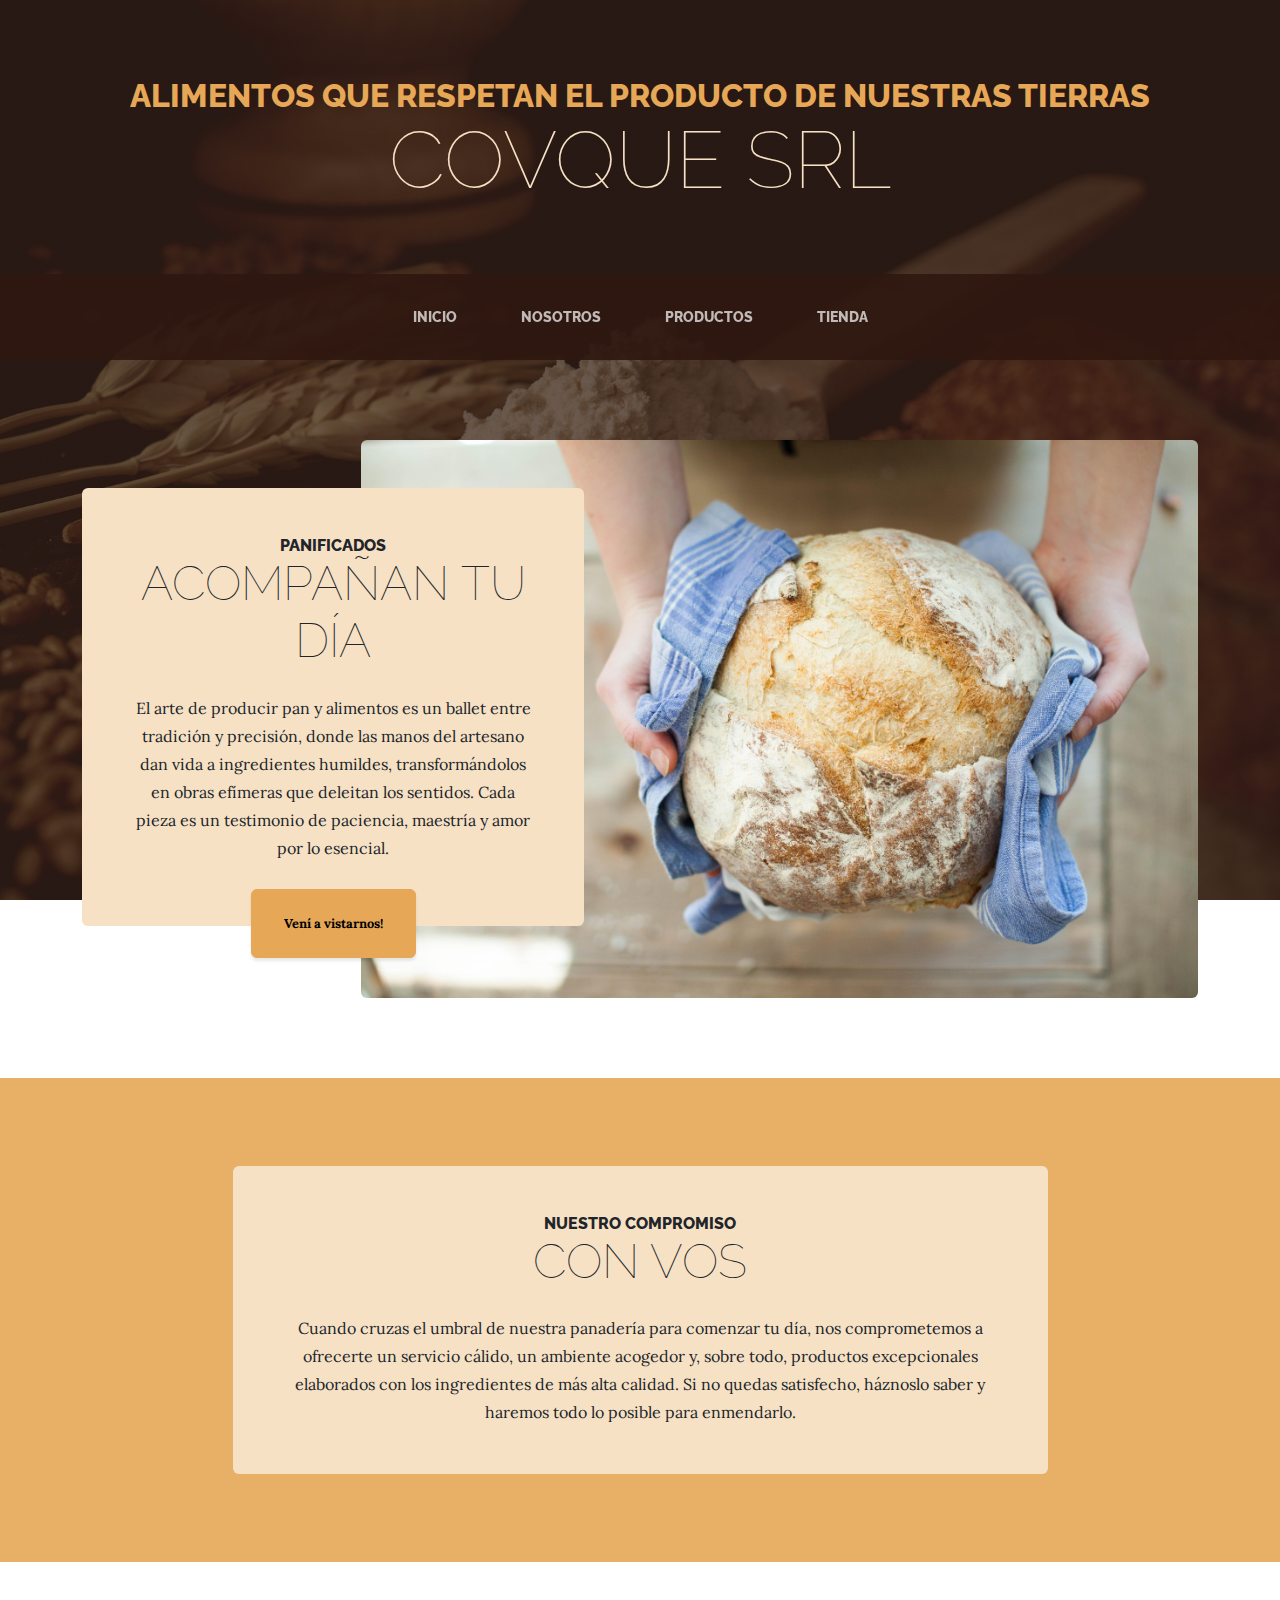
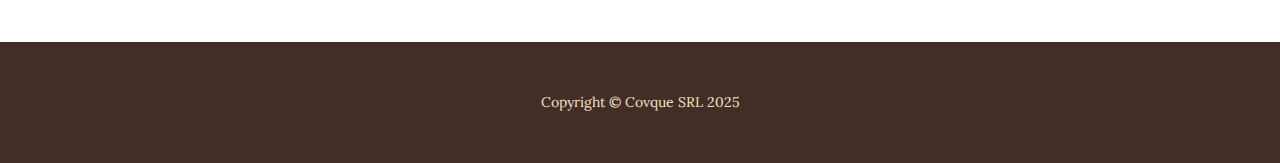
<file: index.html>
<!DOCTYPE html>
<html lang="en">
    <head>
        <meta charset="utf-8" />
        <meta name="viewport" content="width=device-width, initial-scale=1, shrink-to-fit=no" />
        <meta name="description" content="Landing Page de Covque -srl" />
        <meta name="author" content="Federico Duples" />
        <title>Covque SRL</title>
        <link rel="icon" type="image/x-icon" href="assets/Logo.gif" />
        <!-- Google fonts-->
        <link href="https://fonts.googleapis.com/css?family=Raleway:100,100i,200,200i,300,300i,400,400i,500,500i,600,600i,700,700i,800,800i,900,900i" rel="stylesheet" />
        <link href="https://fonts.googleapis.com/css?family=Lora:400,400i,700,700i" rel="stylesheet" />
        <!-- Core theme CSS (includes Bootstrap)-->
        <link href="css/styles.css" rel="stylesheet" />
    </head>
    <body>
        <header>
            <h1 class="site-heading text-center text-faded d-none d-lg-block">
                <span class="site-heading-upper text-primary mb-3">Alimentos que respetan el producto de nuestras tierras</span>
                <span class="site-heading-lower">Covque SRL</span>
            </h1>
        </header>
        <!-- Navigation-->
        <nav class="navbar navbar-expand-lg navbar-dark py-lg-4 sticky-top" id="mainNav">
            <div class="container">
                <a class="navbar-brand text-uppercase fw-bold d-lg-none" href="index.html">Covque SRL</a>
                <button class="navbar-toggler" type="button" data-bs-toggle="collapse" data-bs-target="#navbarSupportedContent" aria-controls="navbarSupportedContent" aria-expanded="false" aria-label="Toggle navigation"><span class="navbar-toggler-icon"></span></button>
                <div class="collapse navbar-collapse" id="navbarSupportedContent">
                    <ul class="navbar-nav mx-auto">
                        <li class="nav-item px-lg-4"><a class="nav-link text-uppercase" href="index.html">Inicio</a></li>
                        <li class="nav-item px-lg-4"><a class="nav-link text-uppercase" href="about.html">Nosotros</a></li>
                        <li class="nav-item px-lg-4"><a class="nav-link text-uppercase" href="products.html">Productos</a></li>
                        <li class="nav-item px-lg-4"><a class="nav-link text-uppercase" href="store.html">Tienda</a></li>
                    </ul>
                </div>
            </div>
        </nav>
        <section class="page-section clearfix">
            <div class="container">
                <div class="intro">
                    <img class="intro-img img-fluid mb-3 mb-lg-0 rounded" src="assets/img/intro.jpg" alt="..." />
                    <div class="intro-text left-0 text-center bg-faded p-5 rounded">
                        <h2 class="section-heading mb-4">
                            <span class="section-heading-upper">Panificados</span>
                            <span class="section-heading-lower">Acompañan tu día</span>
                        </h2>
                        <p class="mb-3">El arte de producir pan y alimentos es un ballet entre tradición y precisión, donde las manos del artesano dan vida a ingredientes humildes, transformándolos en obras efímeras que deleitan los sentidos. Cada pieza es un testimonio de paciencia, maestría y amor por lo esencial.</p>
                        <div class="intro-button mx-auto"><a class="btn btn-primary btn-xl" href="store.html">Vení a vistarnos!</a></div>
                    </div>
                </div>
            </div>
        </section>
        <section class="page-section cta">
            <div class="container">
                <div class="row">
                    <div class="col-xl-9 mx-auto">
                        <div class="cta-inner bg-faded text-center rounded">
                            <h2 class="section-heading mb-4">
                                <span class="section-heading-upper">Nuestro compromiso</span>
                                <span class="section-heading-lower">Con vos</span>
                            </h2>
                            <p class="mb-0">Cuando cruzas el umbral de nuestra panadería para comenzar tu día, nos comprometemos a ofrecerte un servicio cálido, un ambiente acogedor y, sobre todo, productos excepcionales elaborados con los ingredientes de más alta calidad. Si no quedas satisfecho, háznoslo saber y haremos todo lo posible para enmendarlo.</p>
                        </div>
                    </div>
                </div>
            </div>
        </section>
        <footer class="footer text-faded text-center py-5">
            <div class="container"><p class="m-0 small">Copyright &copy; Covque SRL 2025</p></div>
        </footer>
        <!-- Bootstrap core JS-->
        <script src="https://cdn.jsdelivr.net/npm/bootstrap@5.2.3/dist/js/bootstrap.bundle.min.js"></script>
        <!-- Core theme JS-->
        <script src="js/scripts.js"></script>
    </body>
</html>
</file>
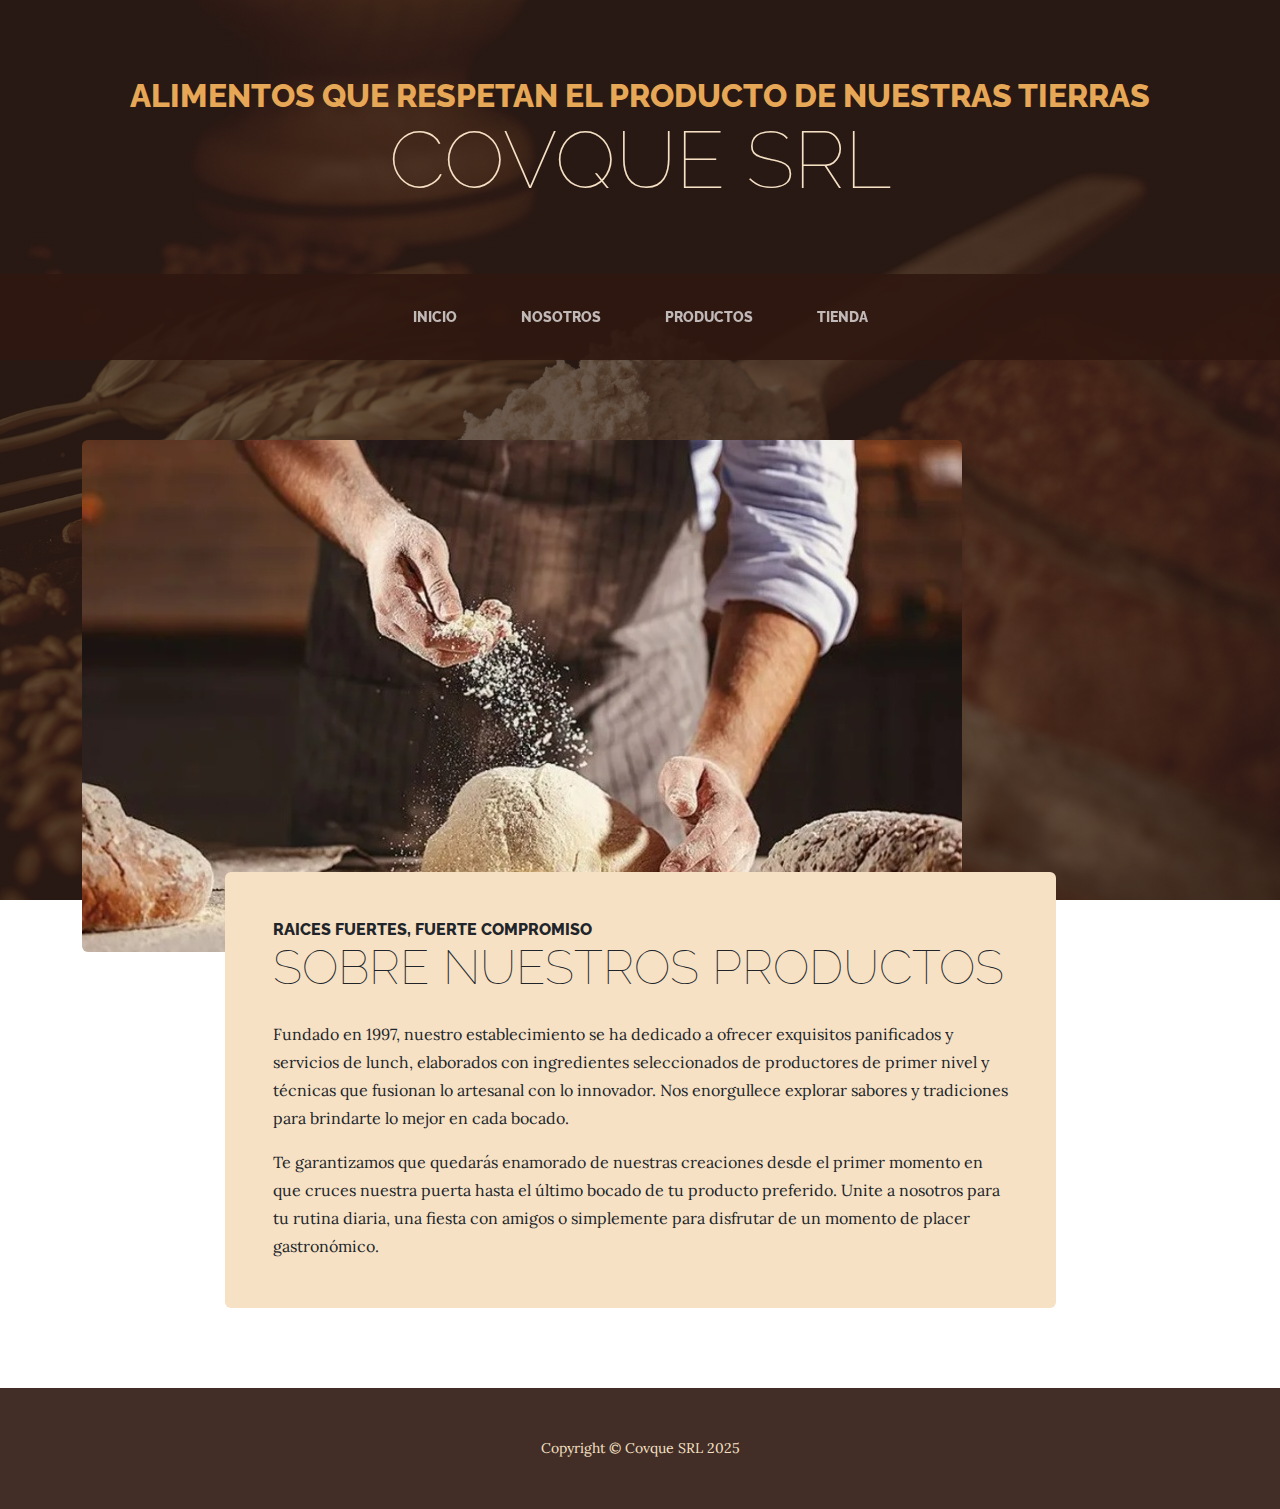
<file: about.html>
<!DOCTYPE html>
<html lang="en">
    <head>
        <meta charset="utf-8" />
        <meta name="viewport" content="width=device-width, initial-scale=1, shrink-to-fit=no" />
        <meta name="description" content="" />
        <meta name="author" content="" />
        <title>Covque SRL - Nosotros</title>
        <link rel="icon" type="image/x-icon" href="assets/Logo.gif" />
        <!-- Google fonts-->
        <link href="https://fonts.googleapis.com/css?family=Raleway:100,100i,200,200i,300,300i,400,400i,500,500i,600,600i,700,700i,800,800i,900,900i" rel="stylesheet" />
        <link href="https://fonts.googleapis.com/css?family=Lora:400,400i,700,700i" rel="stylesheet" />
        <!-- Core theme CSS (includes Bootstrap)-->
        <link href="css/styles.css" rel="stylesheet" />
    </head>
    <body>
        <header>
            <h1 class="site-heading text-center text-faded d-none d-lg-block">
                <span class="site-heading-upper text-primary mb-3">Alimentos que respetan el producto de nuestras tierras</span>
                <span class="site-heading-lower">Covque SRL</span>
            </h1>
        </header>
        <!-- Navigation-->
        <nav class="navbar navbar-expand-lg navbar-dark py-lg-4 sticky-top" id="mainNav">
            <div class="container">
                <a class="navbar-brand text-uppercase fw-bold d-lg-none" href="index.html">Covque SRL</a>
                <button class="navbar-toggler" type="button" data-bs-toggle="collapse" data-bs-target="#navbarSupportedContent" aria-controls="navbarSupportedContent" aria-expanded="false" aria-label="Toggle navigation"><span class="navbar-toggler-icon"></span></button>
                <div class="collapse navbar-collapse sticky-top" id="navbarSupportedContent">
                    <ul class="navbar-nav mx-auto">
                        <li class="nav-item px-lg-4"><a class="nav-link text-uppercase" href="index.html">Inicio</a></li>
                        <li class="nav-item px-lg-4"><a class="nav-link text-uppercase" href="about.html">Nosotros</a></li>
                        <li class="nav-item px-lg-4"><a class="nav-link text-uppercase" href="products.html">Productos</a></li>
                        <li class="nav-item px-lg-4"><a class="nav-link text-uppercase" href="store.html">Tienda</a></li>
                    </ul>
                </div>
            </div>
        </nav>
        <section class="page-section about-heading">
            <div class="container">
                <img class="img-fluid rounded about-heading-img mb-3 mb-lg-0" src="assets/img/about.jpg" alt="..." />
                <div class="about-heading-content">
                    <div class="row">
                        <div class="col-xl-9 col-lg-10 mx-auto">
                            <div class="bg-faded rounded p-5">
                                <h2 class="section-heading mb-4">
                                    <span class="section-heading-upper">Raices fuertes, fuerte compromiso</span>
                                    <span class="section-heading-lower">Sobre nuestros productos</span>
                                </h2>
                                <p>Fundado en 1997, nuestro establecimiento se ha dedicado a ofrecer exquisitos panificados y servicios de lunch, elaborados con ingredientes seleccionados de productores de primer nivel y técnicas que fusionan lo artesanal con lo innovador. Nos enorgullece explorar sabores y tradiciones para brindarte lo mejor en cada bocado.</p>
                                <p class="mb-0">Te garantizamos que quedarás enamorado de nuestras creaciones desde el primer momento en que cruces nuestra puerta hasta el último bocado de tu producto preferido. Unite a nosotros para tu rutina diaria, una fiesta con amigos o simplemente para disfrutar de un momento de placer gastronómico.
                                </p>
                            </div>
                        </div>
                    </div>
                </div>
            </div>
        </section>
        <footer class="footer text-faded text-center py-5">
            <div class="container"><p class="m-0 small">Copyright &copy; Covque SRL 2025</p></div>
        </footer>
        <!-- Bootstrap core JS-->
        <script src="https://cdn.jsdelivr.net/npm/bootstrap@5.2.3/dist/js/bootstrap.bundle.min.js"></script>
        <!-- Core theme JS-->
        <script src="js/scripts.js"></script>
    </body>
</html>
</file>
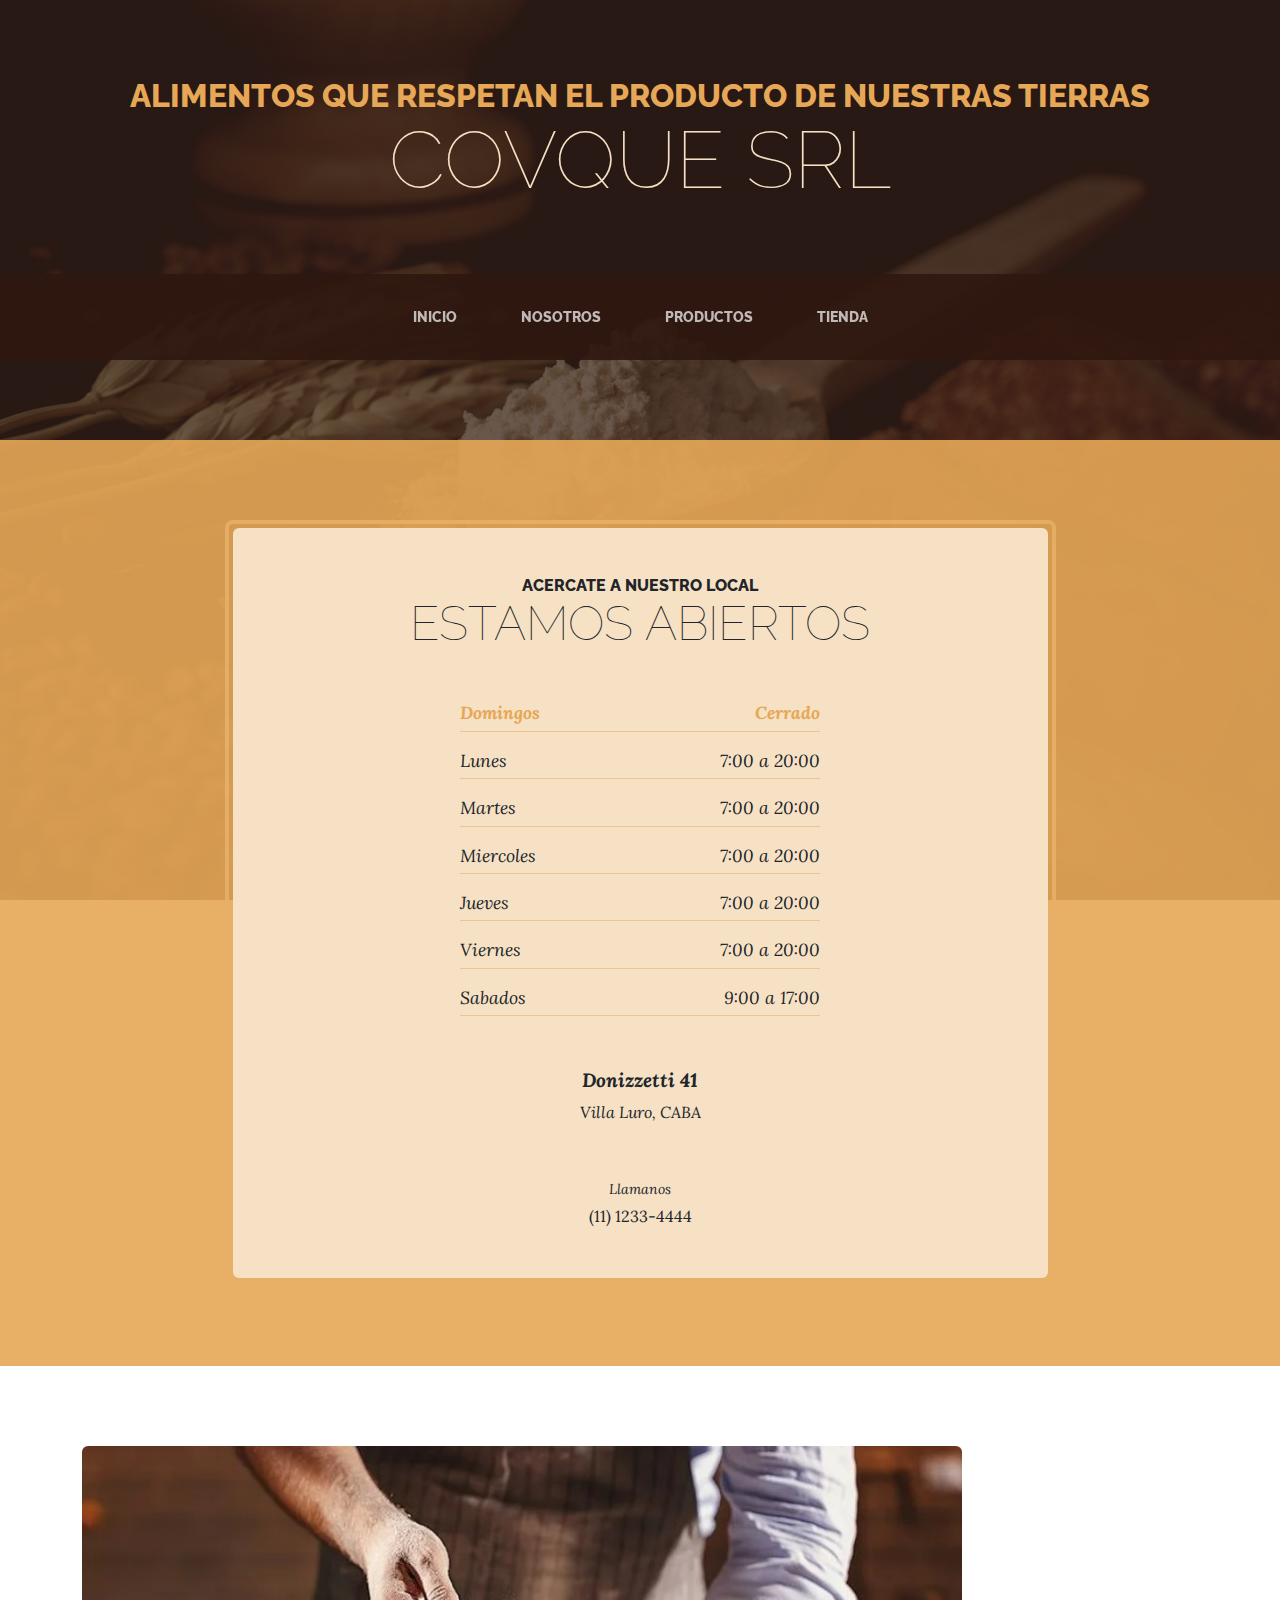
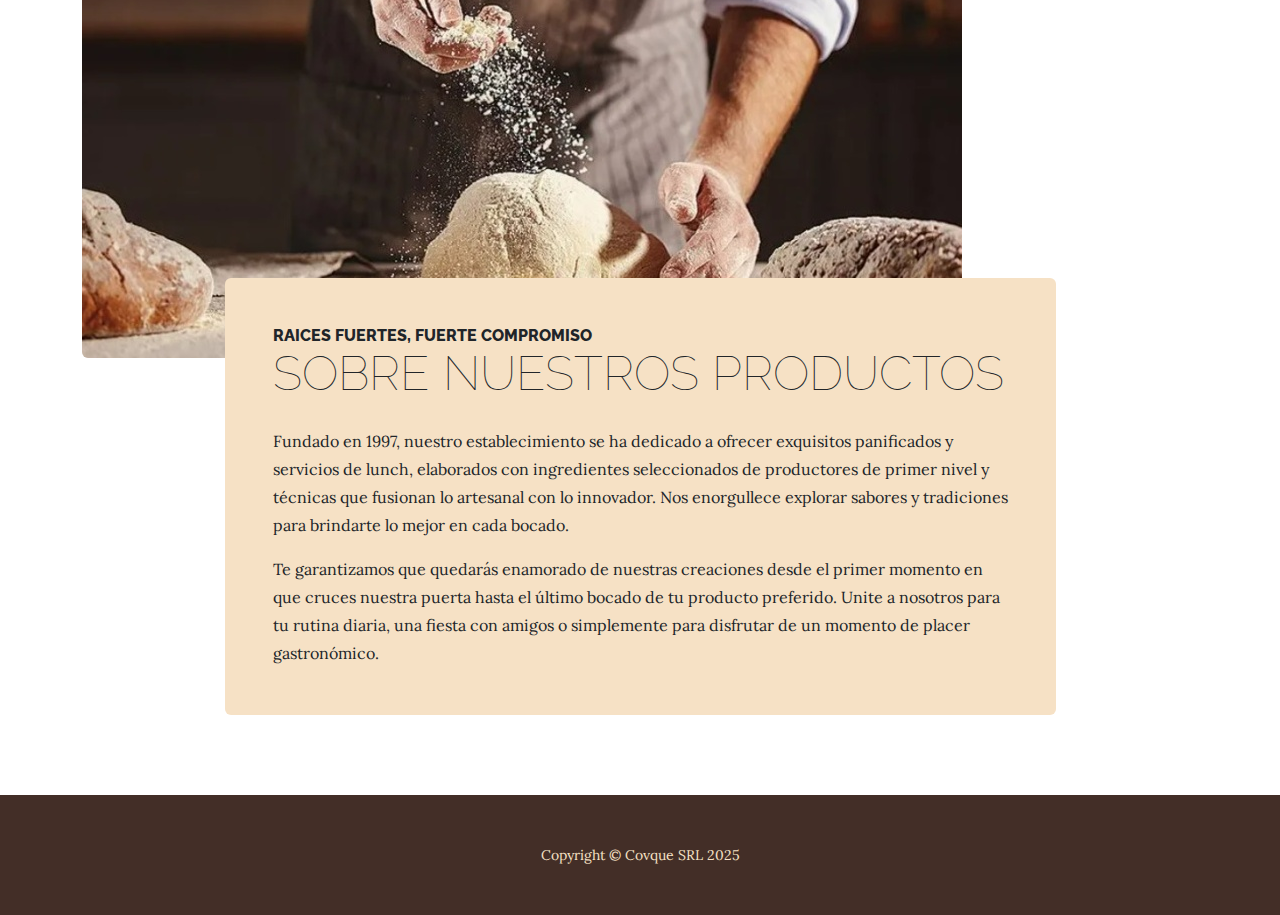
<file: store.html>
<!DOCTYPE html>
<html lang="en">
    <head>
        <meta charset="utf-8" />
        <meta name="viewport" content="width=device-width, initial-scale=1, shrink-to-fit=no" />
        <meta name="description" content="" />
        <meta name="author" content="" />
        <title>Covque SRL - Tienda</title>
        <link rel="icon" type="image/x-icon" href="assets/Logo.gif" />
        <!-- Google fonts-->
        <link href="https://fonts.googleapis.com/css?family=Raleway:100,100i,200,200i,300,300i,400,400i,500,500i,600,600i,700,700i,800,800i,900,900i" rel="stylesheet" />
        <link href="https://fonts.googleapis.com/css?family=Lora:400,400i,700,700i" rel="stylesheet" />
        <!-- Core theme CSS (includes Bootstrap)-->
        <link href="css/styles.css" rel="stylesheet" />
    </head>
    <body>
        <header>
            <h1 class="site-heading text-center text-faded d-none d-lg-block">
                <span class="site-heading-upper text-primary mb-3">Alimentos que respetan el producto de nuestras tierras</span>
                <span class="site-heading-lower">Covque SRL</span>
            </h1>
        </header>
        <!-- Navigation-->
        <nav class="navbar navbar-expand-lg navbar-dark py-lg-4 sticky-top" id="mainNav">
            <div class="container">
                <a class="navbar-brand text-uppercase fw-bold d-lg-none" href="index.html">Covque SRL</a>
                <button class="navbar-toggler" type="button" data-bs-toggle="collapse" data-bs-target="#navbarSupportedContent" aria-controls="navbarSupportedContent" aria-expanded="false" aria-label="Toggle navigation"><span class="navbar-toggler-icon"></span></button>
                <div class="collapse navbar-collapse" id="navbarSupportedContent">
                    <ul class="navbar-nav mx-auto">
                        <li class="nav-item px-lg-4"><a class="nav-link text-uppercase" href="index.html">Inicio</a></li>
                        <li class="nav-item px-lg-4"><a class="nav-link text-uppercase" href="about.html">Nosotros</a></li>
                        <li class="nav-item px-lg-4"><a class="nav-link text-uppercase" href="products.html">Productos</a></li>
                        <li class="nav-item px-lg-4"><a class="nav-link text-uppercase" href="store.html">Tienda</a></li>
                    </ul>
                </div>
            </div>
        </nav>
        <section class="page-section cta">
            <div class="container">
                <div class="row">
                    <div class="col-xl-9 mx-auto">
                        <div class="cta-inner bg-faded text-center rounded">
                            <h2 class="section-heading mb-5">
                                <span class="section-heading-upper">Acercate a nuestro local</span>
                                <span class="section-heading-lower">Estamos abiertos</span>
                            </h2>
                            <ul class="list-unstyled list-hours mb-5 text-left mx-auto">
                                <li class="list-unstyled-item list-hours-item d-flex">
                                    Domingos
                                    <span class="ms-auto">Cerrado</span>
                                </li>
                                <li class="list-unstyled-item list-hours-item d-flex">
                                    Lunes
                                    <span class="ms-auto">7:00 a 20:00</span>
                                </li>
                                <li class="list-unstyled-item list-hours-item d-flex">
                                    Martes
                                    <span class="ms-auto">7:00 a 20:00</span>
                                </li>
                                <li class="list-unstyled-item list-hours-item d-flex">
                                    Miercoles
                                    <span class="ms-auto">7:00 a 20:00</span>
                                </li>
                                <li class="list-unstyled-item list-hours-item d-flex">
                                    Jueves
                                    <span class="ms-auto">7:00 a 20:00</span>
                                </li>
                                <li class="list-unstyled-item list-hours-item d-flex">
                                    Viernes
                                    <span class="ms-auto">7:00 a 20:00</span>
                                </li>
                                <li class="list-unstyled-item list-hours-item d-flex">
                                    Sabados
                                    <span class="ms-auto">9:00 a 17:00</span>
                                </li>
                            </ul>
                            <p class="address mb-5">
                                <em>
                                    <strong>Donizzetti 41</strong>
                                    <br />
                                    Villa Luro, CABA
                                </em>
                            </p>
                            <p class="mb-0">
                                <small><em>Llamanos</em></small>
                                <br />
                                (11) 1233-4444
                            </p>
                        </div>
                    </div>
                </div>
            </div>
        </section>
        <section class="page-section about-heading">
            <div class="container">
                <img class="img-fluid rounded about-heading-img mb-3 mb-lg-0" src="assets/img/about.jpg" alt="..." />
                <div class="about-heading-content">
                    <div class="row">
                        <div class="col-xl-9 col-lg-10 mx-auto">
                            <div class="bg-faded rounded p-5">
                                <h2 class="section-heading mb-4">
                                    <span class="section-heading-upper">Raices fuertes, fuerte compromiso</span>
                                    <span class="section-heading-lower">Sobre nuestros productos</span>
                                </h2>
                                <p>Fundado en 1997, nuestro establecimiento se ha dedicado a ofrecer exquisitos panificados y servicios de lunch, elaborados con ingredientes seleccionados de productores de primer nivel y técnicas que fusionan lo artesanal con lo innovador. Nos enorgullece explorar sabores y tradiciones para brindarte lo mejor en cada bocado.</p>
                                <p class="mb-0">Te garantizamos que quedarás enamorado de nuestras creaciones desde el primer momento en que cruces nuestra puerta hasta el último bocado de tu producto preferido. Unite a nosotros para tu rutina diaria, una fiesta con amigos o simplemente para disfrutar de un momento de placer gastronómico.
                                </p>
                            </div>
                        </div>
                    </div>
                </div>
            </div>
        </section>
        <footer class="footer text-faded text-center py-5">
            <div class="container"><p class="m-0 small">Copyright &copy; Covque SRL 2025</p></div>
        </footer>
        <!-- Bootstrap core JS-->
        <script src="https://cdn.jsdelivr.net/npm/bootstrap@5.2.3/dist/js/bootstrap.bundle.min.js"></script>
        <!-- Core theme JS-->
        <script src="js/scripts.js"></script>
    </body>
</html>
</file>
